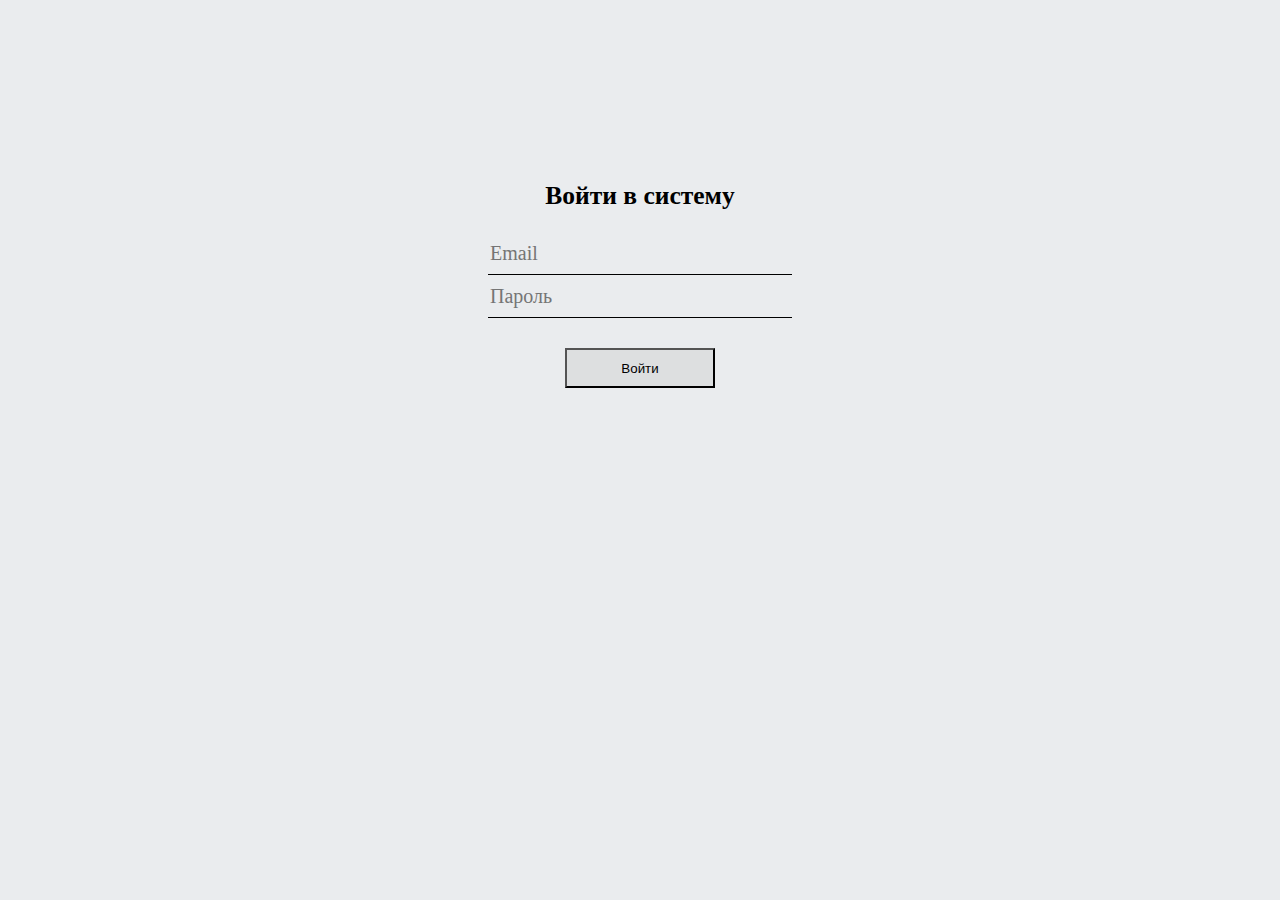
<file: index.html>
<!DOCTYPE HTML>
<html>
<head>
	<meta http-equiv="Content-Type" content="text/html; charset=utf-8">
	<link href="styles/style.css" rel="stylesheet" type="text/css">
</head>
<body>
	<div id="maket_auth">
		<div id="content_auth">
			
			<div id="form_login">
				<table cellpadding="0" cellspacing="0">
					<tr>
						<td>
							<h2>Войти в систему</h2>
						</td>
					</tr>
					<tr>
						<td>
							<input class="input" type="text" name="email" placeHolder="Email" />
						</td>
					</tr>
					
					<tr>
						<td>
							<input class="input" type="text" name="password" placeHolder="Пароль" />
						</td>
					</tr>
					
					<tr>
						<td>
							<br />
							<input type="submit" value="Войти" />
						</td>
					</tr>
				</table>
			</div>
		</div>
	</div>	
</body>
</html>
</file>
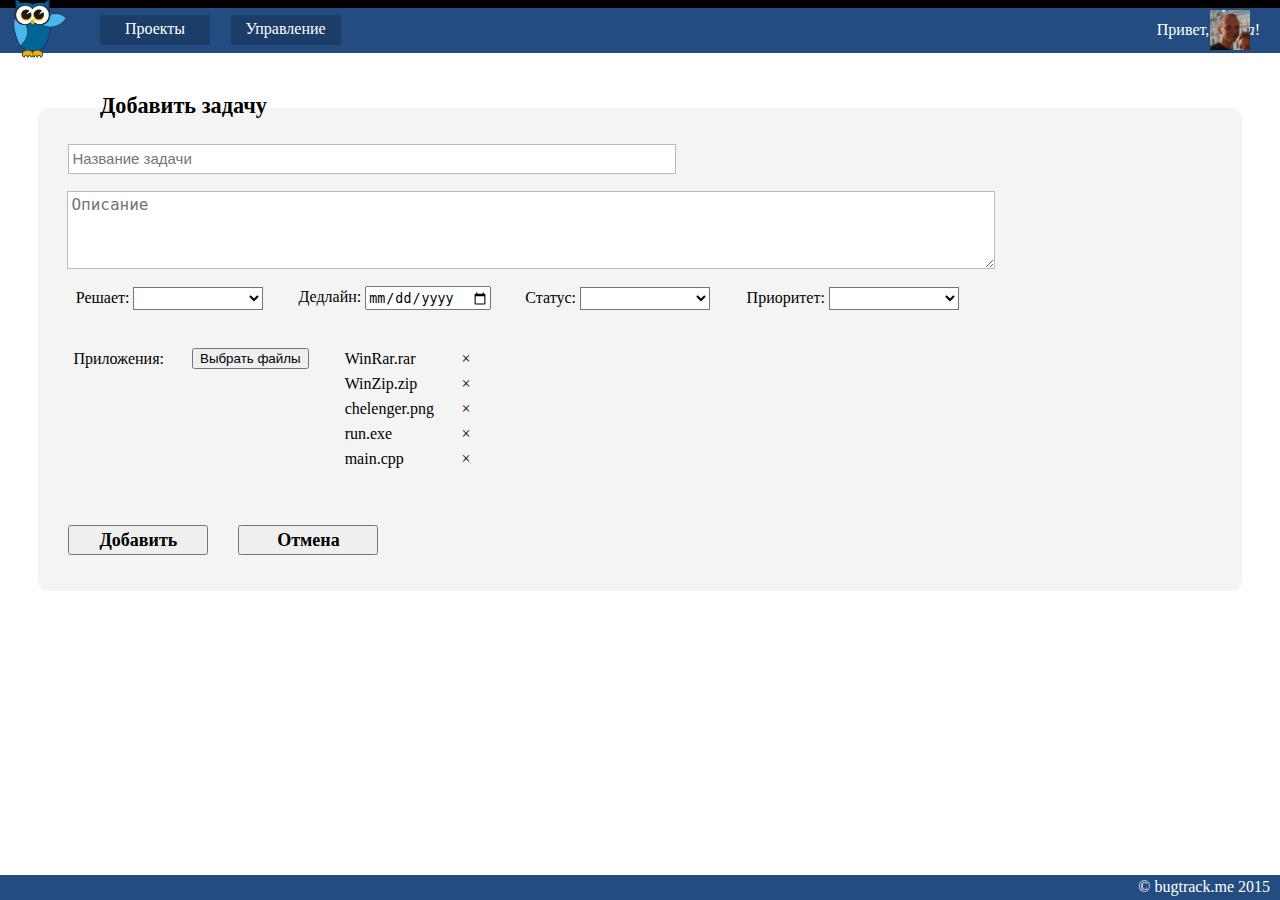
<file: add_task.html>
<!DOCTYPE HTML>
<html>
<head>
	<meta http-equiv="Content-Type" content="text/html; charset=utf-8">
	<link href="styles/style.css" rel="stylesheet" type="text/css">
	<script type="text/javascript" src="jquery-1.9.0.min.js"></script>
	<script language="javascript" src="functions.js"></script>
</head>
<body>
<div id="page">
	<div id="maket">
		<div id="header">
			<table width="100%" height="100%" cellpadding="0" cellspacing="0">
				<tr>
					<td width="70px">
						<div id="owl">
							<img src="images/owl.png" />
						</div>
					</td>
					<td width="900px">
						<div id="topmenu">
							<table border="0" cellpadding="0" cellspacing="0">
								<tr>
									
									<td id="one" width="15%">
										<a href="#">Проекты</a>
									</td>
									<td id="two" width="15%">
										<a href="#">Управление</a>
									</td>
									<td>
										<span id="hello_user">Привет, <i>Миша</i>!</span>
									</td>
								</tr>
							</table>
						</div>
					</td>
					<td id="third">
						<div id="help_panel">
							<img src="images/avatar.png" />
						</div>
					</td>
				</tr>
			</table>
		</div>
		<br />
		
		<div class="clear"></div>
		<div id="header_edit_task">
			<h3>Добавить задачу</h3>
		</div>
		<div class="clear"></div>
		<div id="content">
			<div id="main_block">
				<br />
				<br />
				<table cellpadding="0" cellspacing="0">	
					<tr>
						<td>
							<div id="name_task">
								<input type="text" name="name_task" placeHolder="Название задачи" />	
							</div>	
						</td>
					</tr>
					<tr>
						<td>
							<br />
						</td>
					</tr>
					<tr>
						<td>
							<div id="desc_task">
								<textarea name="description" placeHolder="Описание" ></textarea>
							</div>
						</td>
					</tr>
				</table>
				<br />
				<table id="table_date" cellpadding="0" cellspacing="0">
					<tr>
						<td>
							Решает: 
							<select name="who_decides">
								<option value="0">
								<option value="1">Дмитрий Лебедев
							</select>
						</td>
						<td>
							Дедлайн: <input type="date" name="date_create"/>
						</td>
						<td>
							Статус: 
							<select name="status">
								<option value="0">
								<option value="1">Открыта
								<option value="2">Решается
								<option value="3">Решена
								<option value="4">Не решаем
								<option value="5">Закрыта
							</select>
						</td>
						<td>
							Приоритет: 
							<select name="status">
								<option value="0">
								<option value="1">Важный
								<option value="2">Не важный
								<option value="3">Нормальный
							</select>
						</td>
					</tr>
				</table>
				<br />
				<br />
				<table cellpadding="0" cellspacing="0" id="appl_task">
					<tr>
						<td>
							Приложения:
						</td>
						<td>
							<input type="button" name="select_file" value="Выбрать файлы" />
						</td>
						<td>
							WinRar.rar<br>
						</td>
						<td>
							&#215;
						</td>
						
					</tr>
					<tr>
						<td>
							
						</td>
						<td>
							
						</td>
						<td>	
							WinZip.zip<br />
						</td>
						<td>
							&#215;
						</td>
					</tr>
					<tr>
						<td>
							
						</td>
						<td>
							
						</td>
						<td>	
							chelenger.png<br />
						</td>
						<td>
							&#215;
						</td>
					</tr>
					<tr>
						<td>
							
						</td>
						<td>
							
						</td>
						<td>	
							run.exe<br />
						</td>
						<td>
							&#215;
						</td>
					</tr>
					<tr>
						<td>
							
						</td>
						<td>
							
						</td>
						<td>	
							main.cpp<br />
						</td>
						<td>
							&#215;
						</td>
					</tr>
				</table>
				<br />
				<br />
				<br />
				<table cellpadding="0" cellspacing="0" id="add_or_cancel">
					<tr>
						<td>
							<input type="button" name="add_button_task" value="Добавить"/>
						</td>
						<td>
							<input type="button" name="cancel_button_task" value="Отмена" />
						</td>
					</tr>
				</table>
				<br />
				<br />
			</div>
			
			<br />
			<br />
			<br />
			<div class="clear"></div>
			<div id="foot">
				<div>&copy; bugtrack.me 2015</div>
			</div>
		</div>
	</div>		
</div>

</body>
</html>
</file>
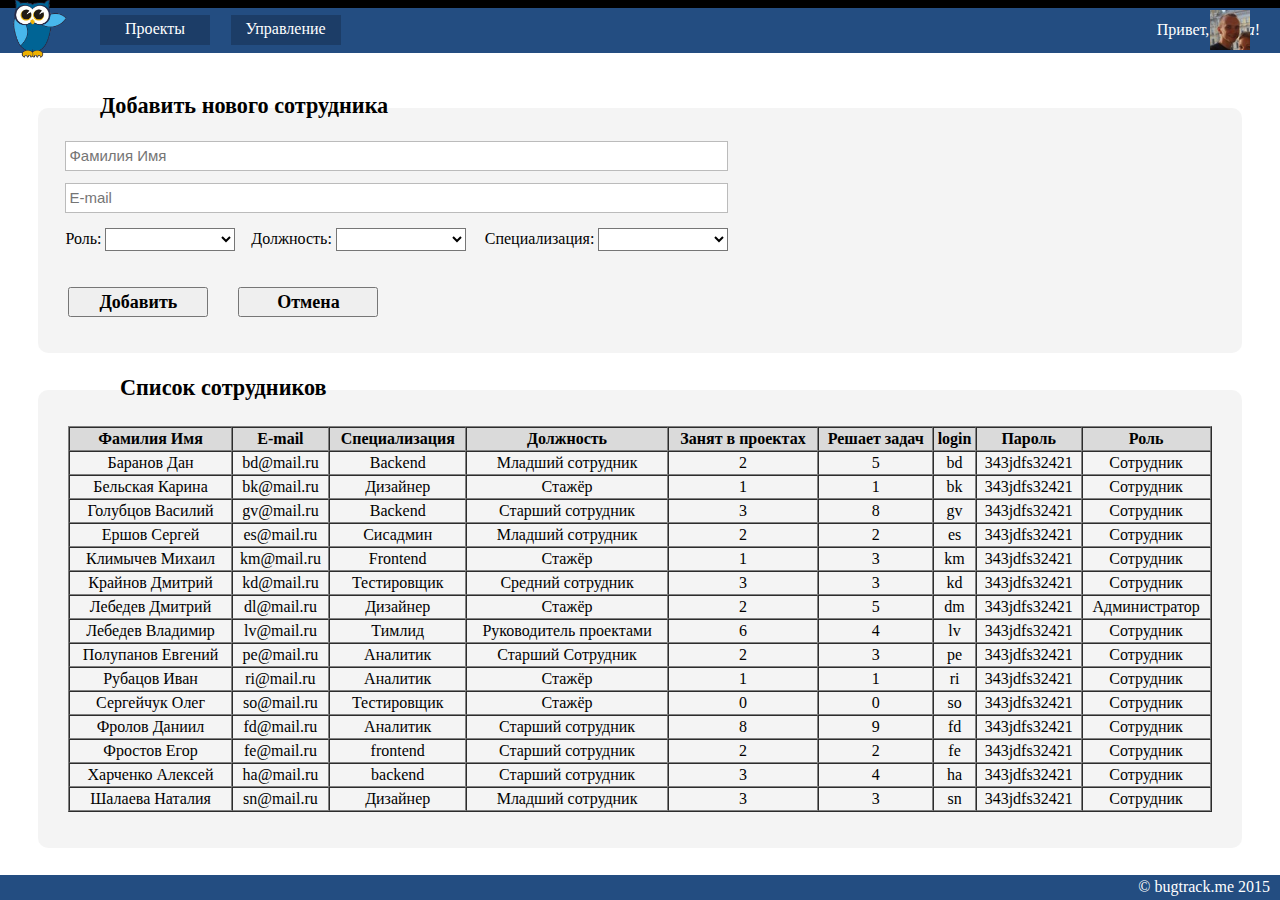
<file: administration.html>
<!DOCTYPE HTML>
<html>
<head>
	<meta http-equiv="Content-Type" content="text/html; charset=utf-8">
	<link href="styles/style.css" rel="stylesheet" type="text/css">
	<script type="text/javascript" src="jquery-1.9.0.min.js"></script>
	<script language="javascript" src="functions.js"></script>
</head>
<body>
<div id="page">
	<div id="maket">
		<div id="header">
			<table width="100%" height="100%" cellpadding="0" cellspacing="0">
				<tr>
					<td width="70px">
						<div id="owl">
							<img src="images/owl.png" />
						</div>
					</td>
					<td width="900px">
						<div id="topmenu">
							<table border="0" cellpadding="0" cellspacing="0">
								<tr>
									
									<td id="one" width="15%">
										<a href="#">Проекты</a>
									</td>
									<td id="two" width="15%">
										<a href="#">Управление</a>
									</td>
									<td>
										<span id="hello_user">Привет, <i>Миша</i>!</span>
									</td>
								</tr>
							</table>
						</div>
					</td>
					<td id="third">
						<div id="help_panel">
							<img src="images/avatar.png" />
						</div>
					</td>
				</tr>
			</table>
		</div>
		<br />
		<div class="clear"></div>
		<div id="header_edit_task">
			<h3>Добавить нового сотрудника</h3>
		</div>
		<div class="clear"></div>
		<div id="content">
			<div id="main_block_add_new_employee">
				<br />
				<br />
				<table cellpadding="0" cellspacing="0">	
					<tr>
						<td>
							<div id="fio">
								<input type="text" name="name_task" placeHolder="Фамилия Имя" />	
							</div>	
						</td>
					</tr>
					<tr>
						<td>
							<br />
						</td>
					</tr>
					<tr>
						<td>
							<div id="mail">
								<input type="text" name="name_task" placeHolder="E-mail" />	
							</div>	
						</td>
					</tr>
				</table>
				<br />
				<table id="table_add_people" cellpadding="0" cellspacing="0">
					<tr>
						<td>
							Роль: 
							<select name="who_decides">
								<option value="0">
								<option value="1">Администратор
								<option value="2">Сотрудник
							</select>
						</td>
						<td>
							Должность: 
							<select name="status">
								<option value="0">
								<option value="1">Стажёр
								<option value="2">Младший сотрудник
								<option value="3">Средний сотрудник
								<option value="4">Старший сотрудник
								<option value="5">Руководитель отделом
								<option value="6">Босс
							</select>
						</td>
						<td>
							Специализация: 
							<select name="status">
								<option value="0">
								<option value="1">Аналитик
								<option value="2">Frontend
								<option value="3">Backend
								<option value="4">Тимлид
								<option value="5">Дизайнер
								<option value="6">Тестировщик
								<option value="7">Системный администратор
							</select>
						</td>
						
					</tr>
				</table>
				<br />
				
				<br />
				<table cellpadding="0" cellspacing="0" id="add_or_cancel">
					<tr>
						<td>
							<input type="button" name="add_button_task" value="Добавить"/>
						</td>
						<td>
							<input type="button" name="cancel_button_task" value="Отмена" />
						</td>
					</tr>
				</table>
				<br />
				<br />
				
			</div>
			<div id="header_list_of_employee">
				<h3>Список сотрудников</h3>
			</div>
			<div id="main_block_with_list_employeers">
				<br />
				<br />
				
			
				<table id="list_of_employee" border="1" cellpadding="0" cellspacing="0" width="95%">
						<tr id="first_tr">
							<td>
								<span>Фамилия Имя</span>
							</td>
							<td>
								<span>E-mail</span>
							</td>
							<td>
								<span>Специализация</span>
							</td>
							<td>
								<span>Должность</span>
							</td>
							<td>
								<span>Занят в проектах</span>
							</td>
							<td>
								<span>Решает задач</span>
							</td>
							<td>
								login
							</td>
							<td>
								Пароль
							</td>
							<td>
								Роль
							</td>
							
						</tr>
						<tr class="page_administration_employeers">
							<td align="center">
								<span>Баранов Дан</span>
							</td>
							<td align="center">
								<span>bd@mail.ru</span>
							</td>
							<td align="center">
								Backend
							</td>
							<td align="center">
								Младший сотрудник
							</td>
							<td align="center">
								2
							</td>
							<td align="center">
								5
							</td>
							<td align="center">
								bd
							</td>
							<td>
								343jdfs32421
							</td>
							<td>
								Сотрудник
							</td>
						</tr>
						<tr class="page_administration_employeers">
							<td align="center">
								<span>Бельская Карина</span>
							</td>
							<td align="center">
								<span>bk@mail.ru</span>
							</td>
							<td align="center">
								Дизайнер
							</td>
							<td align="center">
								Стажёр
							</td>
							<td align="center">
								1
							</td>
							<td align="center">
								1
							</td>
							<td align="center">
								bk
							</td>
							<td>
								343jdfs32421
							</td>
							<td>
								Сотрудник
							</td>
						</tr>
						<tr class="page_administration_employeers">
							<td align="center">
								<span>Голубцов Василий</span>
							</td>
							<td align="center">
								<span>gv@mail.ru</span>
							</td>
							<td align="center">
								Backend
							</td>
							<td align="center">
								Старший сотрудник
							</td>
							<td align="center">
								3
							</td>
							<td align="center">
								8
							</td>
							<td align="center">
								gv
							</td>
							<td>
								343jdfs32421
							</td>
							<td>
								Сотрудник
							</td>
						</tr>
						<tr class="page_administration_employeers">
							<td align="center">
								<span>Ершов Сергей</span>
							</td>
							<td align="center">
								<span>es@mail.ru</span>
							</td>
							<td align="center">
								Сисадмин
							</td>
							<td align="center">
								Младший сотрудник
							</td>
							<td align="center">
								2
							</td>
							<td align="center">
								2
							</td>
							<td align="center">
								es
							</td>
							<td>
								343jdfs32421
							</td>
							<td>
								Сотрудник
							</td>
						</tr>
						<tr class="page_administration_employeers">
							<td align="center">
								<span>Климычев Михаил</span>
							</td>
							<td align="center">
								<span>km@mail.ru</span>
							</td>
							<td align="center">
								Frontend
							</td>
							<td align="center">
								Стажёр
							</td>
							<td align="center">
								1
							</td>
							<td align="center">
								3
							</td>
							<td align="center">
								km
							</td>
							<td>
								343jdfs32421
							</td>
							<td>
								Сотрудник
							</td>
						</tr>
						<tr class="page_administration_employeers">
							<td align="center">
								<span>Крайнов Дмитрий</span>
							</td>
							<td align="center">
								<span>kd@mail.ru</span>
							</td>
							<td align="center">
								Тестировщик
							</td>
							<td align="center">
								Средний сотрудник
							</td>
							<td align="center">
								3
							</td>
							<td align="center">
								3
							</td>
							<td align="center">
								kd
							</td>
							<td>
								343jdfs32421
							</td>
							<td>
								Сотрудник
							</td>
						</tr>
						<tr class="page_administration_employeers">
							<td align="center">
								<span>Лебедев Дмитрий</span>
							</td>
							<td align="center">
								<span>dl@mail.ru</span>
							</td>
							<td align="center">
								Дизайнер
							</td>
							<td align="center">
								Стажёр
							</td>
							<td align="center">
								2
							</td>
							<td align="center">
								5
							</td>
							<td align="center">
								dm
							</td>
							<td>
								343jdfs32421
							</td>
							<td>
								Администратор
							</td>
						</tr>
						<tr class="page_administration_employeers">
							<td align="center">
								<span>Лебедев Владимир</span>
							</td>
							<td align="center">
								<span>lv@mail.ru</span>
							</td>
							<td align="center">
								Тимлид
							</td>
							<td align="center">
								Руководитель проектами
							</td>
							<td align="center">
								6
							</td>
							<td align="center">
								4
							</td>
							<td align="center">
								lv
							</td>
							<td>
								343jdfs32421
							</td>
							<td>
								Сотрудник
							</td>
						</tr>
						<tr class="page_administration_employeers">
							<td align="center">
								<span>Полупанов Евгений</span>
							</td>
							<td align="center">
								<span>pe@mail.ru</span>
							</td>
							<td align="center">
								Аналитик
							</td>
							<td align="center">
								Старший Сотрудник
							</td>
							<td align="center">
								2
							</td>
							<td align="center">
								3
							</td>
							<td align="center">
								pe
							</td>
							<td>
								343jdfs32421
							</td>
							<td>
								Сотрудник
							</td>
						</tr>
						<tr class="page_administration_employeers">
							<td align="center">
								<span>Рубацов Иван</span>
							</td>
							<td align="center">
								<span>ri@mail.ru</span>
							</td>
							<td align="center">
								Аналитик
							</td>
							<td align="center">
								Стажёр
							</td>
							<td align="center">
								1
							</td>
							<td align="center">
								1
							</td>
							<td align="center">
								ri
							</td>
							<td>
								343jdfs32421
							</td>
							<td>
								Сотрудник
							</td>
						</tr>
						<tr class="page_administration_employeers">
							<td align="center">
								<span>Сергейчук Олег</span>
							</td>
							<td align="center">
								<span>so@mail.ru</span>
							</td>
							<td align="center">
								Тестировщик
							</td>
							<td align="center">
								Стажёр
							</td>
							<td align="center">
								0
							</td>
							<td align="center">
								0
							</td>
							<td align="center">
								so
							</td>
							<td>
								343jdfs32421
							</td>
							<td>
								Сотрудник
							</td>
						</tr>
						<tr class="page_administration_employeers">
							<td align="center">
								<span>Фролов Даниил</span>
							</td>
							<td align="center">
								<span>fd@mail.ru</span>
							</td>
							<td align="center">
								Аналитик
							</td>
							<td align="center">
								Старший сотрудник
							</td>
							<td align="center">
								8
							</td>
							<td align="center">
								9
							</td>
							<td align="center">
								fd
							</td>
							<td>
								343jdfs32421
							</td>
							<td>
								Сотрудник
							</td>
						</tr>
						<tr class="page_administration_employeers">
							<td align="center">
								<span>Фростов Егор</span>
							</td>
							<td align="center">
								<span>fe@mail.ru</span>
							</td>
							<td align="center">
								frontend
							</td>
							<td align="center">
								Старший сотрудник
							</td>
							<td align="center">
								2
							</td>
							<td align="center">
								2
							</td>
							<td align="center">
								fe
							</td>
							<td>
								343jdfs32421
							</td>
							<td>
								Сотрудник
							</td>
						</tr>
						<tr class="page_administration_employeers">
							<td align="center">
								<span>Харченко Алексей</span>
							</td>
							<td align="center">
								<span>ha@mail.ru</span>
							</td>
							<td align="center">
								backend
							</td>
							<td align="center">
								Старший сотрудник
							</td>
							<td align="center">
								3
							</td>
							<td align="center">
								4
							</td>
							<td align="center">
								ha
							</td>
							<td>
								343jdfs32421
							</td>
							<td>
								Сотрудник
							</td>
						</tr>
						<tr class="page_administration_employeers">
							<td align="center">
								<span>Шалаева Наталия</span>
							</td>
							<td align="center">
								<span>sn@mail.ru</span>
							</td>
							<td align="center">
								Дизайнер
							</td>
							<td align="center">
								Младший сотрудник
							</td>
							<td align="center">
								3
							</td>
							<td align="center">
								3
							</td>
							<td align="center">
								sn
							</td>
							<td>
								343jdfs32421
							</td>
							<td>
								Сотрудник
							</td>
						</tr>
						
						
						
					</table>
				<br />
				<br />
				
			</div>
	
			<br />
			<br />
			
			<div class="clear"></div>
			<div id="foot">
				<div>&copy; bugtrack.me 2015</div>
			</div>
		</div>
		
		
	</div>		
</div>

</body>
</html>
</file>
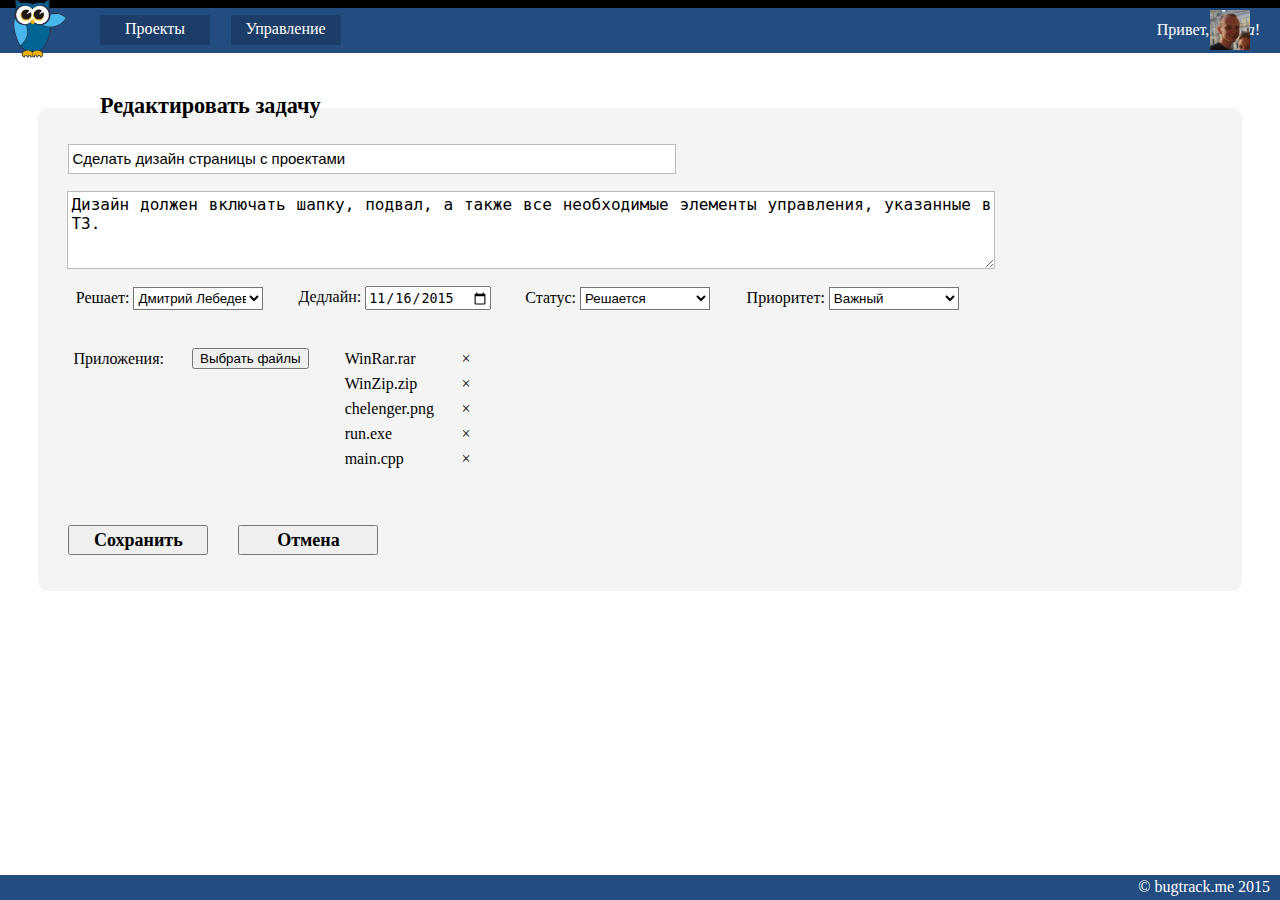
<file: edit_task.html>
<!DOCTYPE HTML>
<html>
<head>
	<meta http-equiv="Content-Type" content="text/html; charset=utf-8">
	<link href="styles/style.css" rel="stylesheet" type="text/css">
	<script type="text/javascript" src="jquery-1.9.0.min.js"></script>
	<script language="javascript" src="functions.js"></script>
</head>
<body>
<div id="page">
	<div id="maket">
		<div id="header">
			<table width="100%" height="100%" cellpadding="0" cellspacing="0">
				<tr>
					<td width="70px">
						<div id="owl">
							<img src="images/owl.png" />
						</div>
					</td>
					<td width="900px">
						<div id="topmenu">
							<table border="0" cellpadding="0" cellspacing="0">
								<tr>
									
									<td id="one" width="15%">
										<a href="#">Проекты</a>
									</td>
									<td id="two" width="15%">
										<a href="#">Управление</a>
									</td>
									<td>
										<span id="hello_user">Привет, <i>Миша</i>!</span>
									</td>
								</tr>
							</table>
						</div>
					</td>
					<td id="third">
						<div id="help_panel">
							<img src="images/avatar.png" />
						</div>
					</td>
				</tr>
			</table>
		</div>
		<br />
		
		<div class="clear"></div>
		<div id="header_edit_task">
			<h3>Редактировать задачу</h3>
		</div>
		<div class="clear"></div>
		<div id="content">
			<div id="main_block">
				<br />
				<br />
				<table cellpadding="0" cellspacing="0">	
					<tr>
						<td>
							<div id="name_task">
								<input type="text" name="name_task" placeHolder="Название задачи" value="Сделать дизайн страницы с проектами" />	
							</div>	
						</td>
					</tr>
					<tr>
						<td>
							<br />
						</td>
					</tr>
					<tr>
						<td>
							<div id="desc_task">
								<textarea name="description" placeHolder="Описание" >Дизайн должен включать шапку, подвал, а также все необходимые элементы управления, указанные в ТЗ.</textarea>
							</div>
						</td>
					</tr>
				</table>
				<br />
				<table id="table_date" cellpadding="0" cellspacing="0">
					<tr>
						<td>
							Решает: 
							<select name="who_decides">
								<option value="0">
								<option value="1" selected>Дмитрий Лебедев
							</select>
						</td>
						<td>
							Дедлайн: <input type="date" name="date_create" value="2015-11-16" />
						</td>
						<td>
							Статус: 
							<select name="status">
								<option value="0">
								<option value="1">Открыта
								<option value="2" selected >Решается
								<option value="3">Решена
								<option value="4">Не решаем
								<option value="5">Закрыта
							</select>
						</td>
						<td>
							Приоритет: 
							<select name="status">
								<option value="0">
								<option value="1" selected >Важный
								<option value="2">Не важный
								<option value="3">Нормальный
							</select>
						</td>
					</tr>
				</table>
				<br />
				<br />
				<table cellpadding="0" cellspacing="0" id="appl_task">
					<tr>
						<td>
							Приложения:
						</td>
						<td>
							<input type="button" name="select_file" value="Выбрать файлы" />
						</td>
						<td>
							WinRar.rar<br>
						</td>
						<td>
							<span id="btn_delete">&#215;</span>
						</td>
						
					</tr>
					<tr>
						<td>
							
						</td>
						<td>
							
						</td>
						<td>	
							WinZip.zip<br />
						</td>
						<td>
							<span id="btn_delete">&#215;</span>
						</td>
					</tr>
					<tr>
						<td>
							
						</td>
						<td>
							
						</td>
						<td>	
							chelenger.png<br />
						</td>
						<td>
							<span id="btn_delete">&#215;</span>
						</td>
					</tr>
					<tr>
						<td>
							
						</td>
						<td>
							
						</td>
						<td>	
							run.exe<br />
						</td>
						<td>
							<span id="btn_delete">&#215;</span>
						</td>
					</tr>
					<tr>
						<td>
							
						</td>
						<td>
							
						</td>
						<td>	
							main.cpp<br />
						</td>
						<td>
							<span id="btn_delete">&#215;</span>
						</td>
					</tr>
				</table>
				<br />
				<br />
				<br />
				<table cellpadding="0" cellspacing="0" id="add_or_cancel">
					<tr>
						<td>
							<input type="button" name="add_button_task" value="Сохранить"/>
						</td>
						<td>
							<input type="button" name="cancel_button_task" value="Отмена" />
						</td>
					</tr>
				</table>
				<br />
				<br />
			</div>
			
			<br />
			<br />
			<br />
			<div class="clear"></div>
			<div id="foot">
				<div>&copy; bugtrack.me 2015</div>
			</div>
		</div>
	</div>		
</div>

</body>
</html>
</file>
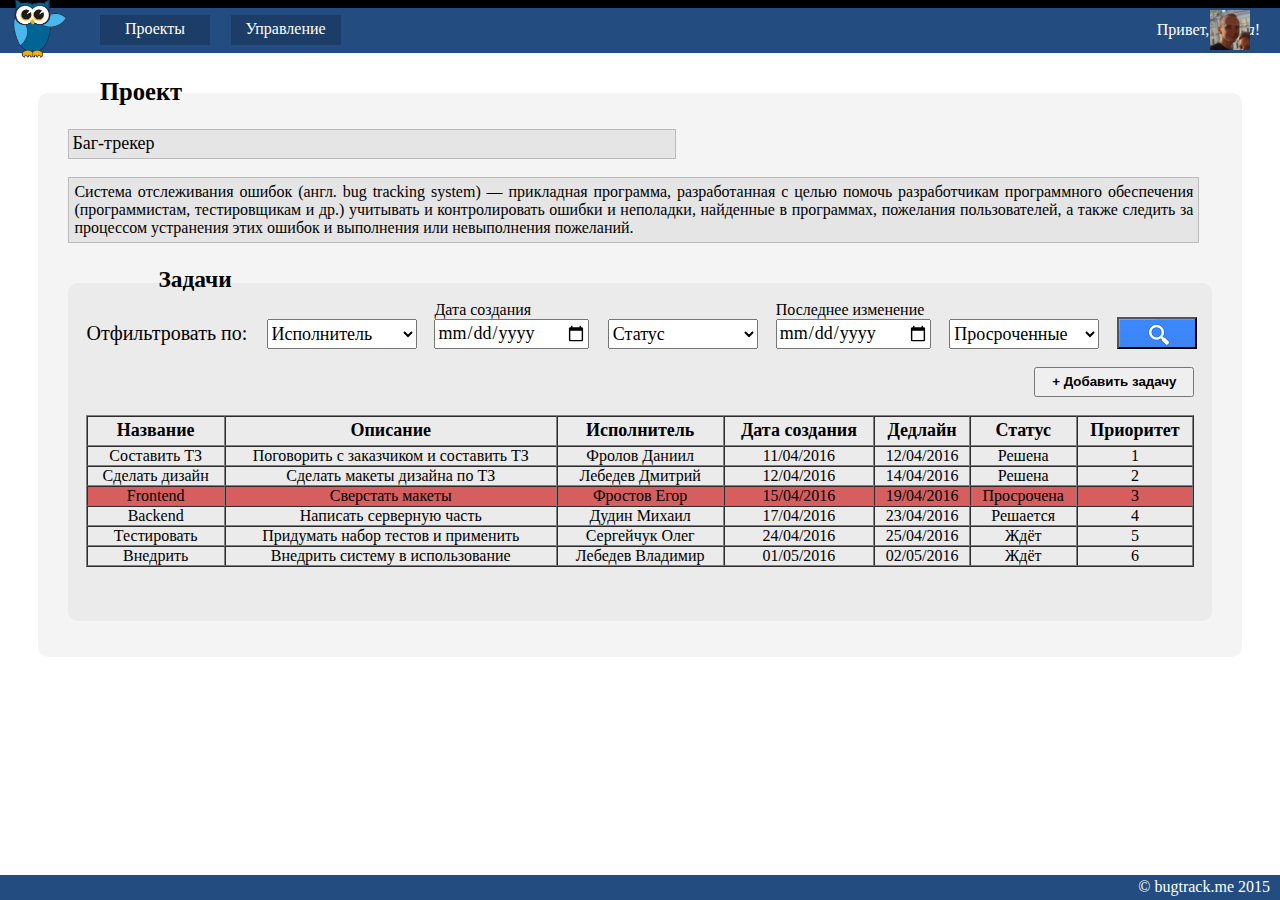
<file: project.html>
<!DOCTYPE HTML>
<html>
<head>
	<meta http-equiv="Content-Type" content="text/html; charset=utf-8">
	<link href="styles/style.css" rel="stylesheet" type="text/css">
	<script type="text/javascript" src="jquery-1.9.0.min.js"></script>
	<script language="javascript" src="functions.js"></script>
</head>
<body>
<div id="page">
	<div id="maket">
		<div id="header">
			<table width="100%" height="100%" cellpadding="0" cellspacing="0">
				<tr>
					<td width="70px">
						<div id="owl">
							<img src="images/owl.png" />
						</div>
					</td>
					<td width="900px">
						<div id="topmenu">
							<table border="0" cellpadding="0" cellspacing="0">
								<tr>
									
									<td id="one" width="15%">
										<a href="#">Проекты</a>
									</td>
									<td id="two" width="15%">
										<a href="#">Управление</a>
									</td>
									<td>
										<span id="hello_user">Привет, <i>Миша</i>!</span>
									</td>
								</tr>
							</table>
						</div>
					</td>
					<td id="third">
						<div id="help_panel">
							<img src="images/avatar.png" />
						</div>
					</td>
				</tr>
			</table>
		</div>
		
		<div class="clear"></div>
		<div id="header_project">
			<h3>Проект</h3>
		</div>
		<div class="clear"></div>
		<div id="content">
			<div id="main_block">
				<br />
				<br />
				<table cellpadding="0" cellspacing="0">	
					<tr>
						<td>
							<div id="name_task">
								Баг-трекер	
							</div>	
						</td>
					</tr>
					<tr>
						<td>
							<br />
						</td>
					</tr>
					<tr>
						<td>
							<div id="desc_task_project">
								Система отслеживания ошибок (англ. bug tracking system) — прикладная программа, разработанная с целью помочь разработчикам программного обеспечения (программистам, тестировщикам и др.) учитывать и контролировать ошибки и неполадки, найденные в программах, пожелания пользователей, а также следить за процессом устранения этих ошибок и выполнения или невыполнения пожеланий.	
							</div>
						</td>
					</tr>
				</table>
				<div id="header_task">
					<h3>Задачи</h3>
				</div>
				<div class="clear"></div>
				<div id="task_block">
					<br />
					<table id="filters" cellpadding="0" cellspacing="0">
						<tr>
							<td class="text_for_filter">
								
							</td>
							<td>
							
							</td>
							<td>
								Дата создания
							</td>
							<td>
								
							</td>
							<td>
								Последнее изменение
							</td>
							<td>
								
							</td>
							<td>
							</td>
						</tr>
						<tr>
							<td>
								<span id="span_search">Отфильтровать по:</span>
							</td>
							<td>
								<select class="choise" name="choise_executer">
									<option value="0">Исполнитель
								</select>
							</td>
							<td>
								<input class="date" type="date" name="date_create" />
							</td>
							<td>
								<select class="choise" name="choise_status">
									<option value="0">Статус
									<option value="1">Требует решения
									<option value="2">Решается
									<option value="3">Решена
									<option value="4">Не решаем
									<option value="4">Закрыта
								</select>
							</td>
							<td>
								<input class="date" type="date" name="date_last_edit" />
							</td>
							<td>
								<select class="choise" name="choise_deadline">
									<option value="0">Просроченные
								</select>
							</td>
							<td>
								<input id="filter" type="submit" name="submit" value="" />
								
							</td>
						</tr>
					</table>
					<br />
					<table cellpadding="0" cellspacing="0" >
						<tr>
							<td align="right">
								<input id="add_task" type="submit" name="add_task" value="+ Добавить задачу" />
							</td>
						</tr>
					</table>
					<br />
					<table border="1" cellpadding="0" cellspacing="0" width="95%">
						<tr id="first_tr">
							<td>
								<span>Название</span>
							</td>
							<td width="30%">
								<span>Описание</span>
							</td>
							<td>
								<span>Исполнитель</span>
							</td>
							<td>
								<span>Дата создания</span>
							</td>
							<td>
								<span>Дедлайн</span>
							</td>
							<td>
								<span>Статус</span>
							</td>
							<td>
								<span>Приоритет</span>
							</td>
							
						</tr>
						<tr>
							<td align="center">
								<span>Составить ТЗ</span>
							</td>
							<td align="center">
								<span>Поговорить с заказчиком и составить ТЗ</span>
							</td>
							<td align="center">
								Фролов Даниил
							</td>
							<td align="center">
								<span>11/04/2016</span>
							</td>
							<td align="center">
								<span>12/04/2016</span>
							</td>
							<td align="center">
								Решена
							</td>
							<td align="center">
								1
							</td>	
						</tr>
						<tr>
							<td align="center">
								<span>Сделать дизайн</span>
							</td>
							<td align="center">
								<span>Сделать макеты дизайна по ТЗ</span>
							</td>
							<td align="center">
								Лебедев Дмитрий
							</td>
							<td align="center">
								<span>12/04/2016</span>
							</td>
							<td align="center">
								<span>14/04/2016</span>
							</td>
							<td align="center">
								Решена
							</td>
							<td align="center">
								2
							</td>	
						</tr>
						<tr id="project_problems">
							<td align="center">
								<span>Frontend</span>
							</td>
							<td align="center">
								<span>Сверстать макеты</span>
							</td>
							<td align="center">
								Фростов Егор
							</td>
							<td align="center">
								<span>15/04/2016</span>
							</td>
							<td align="center">
								<span>19/04/2016</span>
							</td>
							<td align="center">
								Просрочена
							</td>
							<td align="center">
								3
							</td>	
						</tr>
						<tr>
							<td align="center">
								<span>Backend</span>
							</td>
							<td align="center">
								<span>Написать серверную часть</span>
							</td>
							<td align="center">
								Дудин Михаил
							</td>
							<td align="center">
								<span>17/04/2016</span>
							</td>
							<td align="center">
								<span>23/04/2016</span>
							</td>
							<td align="center">
								Решается
							</td>
							<td align="center">
								4
							</td>	
						</tr>
						<tr>
							<td align="center">
								<span>Тестировать</span>
							</td>
							<td align="center">
								<span>Придумать набор тестов и применить</span>
							</td>
							<td align="center">
								Сергейчук Олег
							</td>
							<td align="center">
								<span>24/04/2016</span>
							</td>
							<td align="center">
								<span>25/04/2016</span>
							</td>
							<td align="center">
								Ждёт
							</td>
							<td align="center">
								5
							</td>	
						</tr>
						<tr>
							<td align="center">
								<span>Внедрить</span>
							</td>
							<td align="center">
								<span>Внедрить систему в использование</span>
							</td>
							<td align="center">
								Лебедев Владимир
							</td>
							<td align="center">
								<span>01/05/2016</span>
							</td>
							<td align="center">
								<span>02/05/2016</span>
							</td>
							<td align="center">
								Ждёт
							</td>
							<td align="center">
								6
							</td>	
						</tr>

					</table>
					<br />
					<br />
					<br />
				</div>
				<br />
				<br />
				
			</div>
			<br />
			<br />
			<div class="clear"></div>
			<div id="foot">
				<div>&copy; bugtrack.me 2015</div>
			</div>
		</div>
	</div>		
</div>

</body>
</html>
</file>
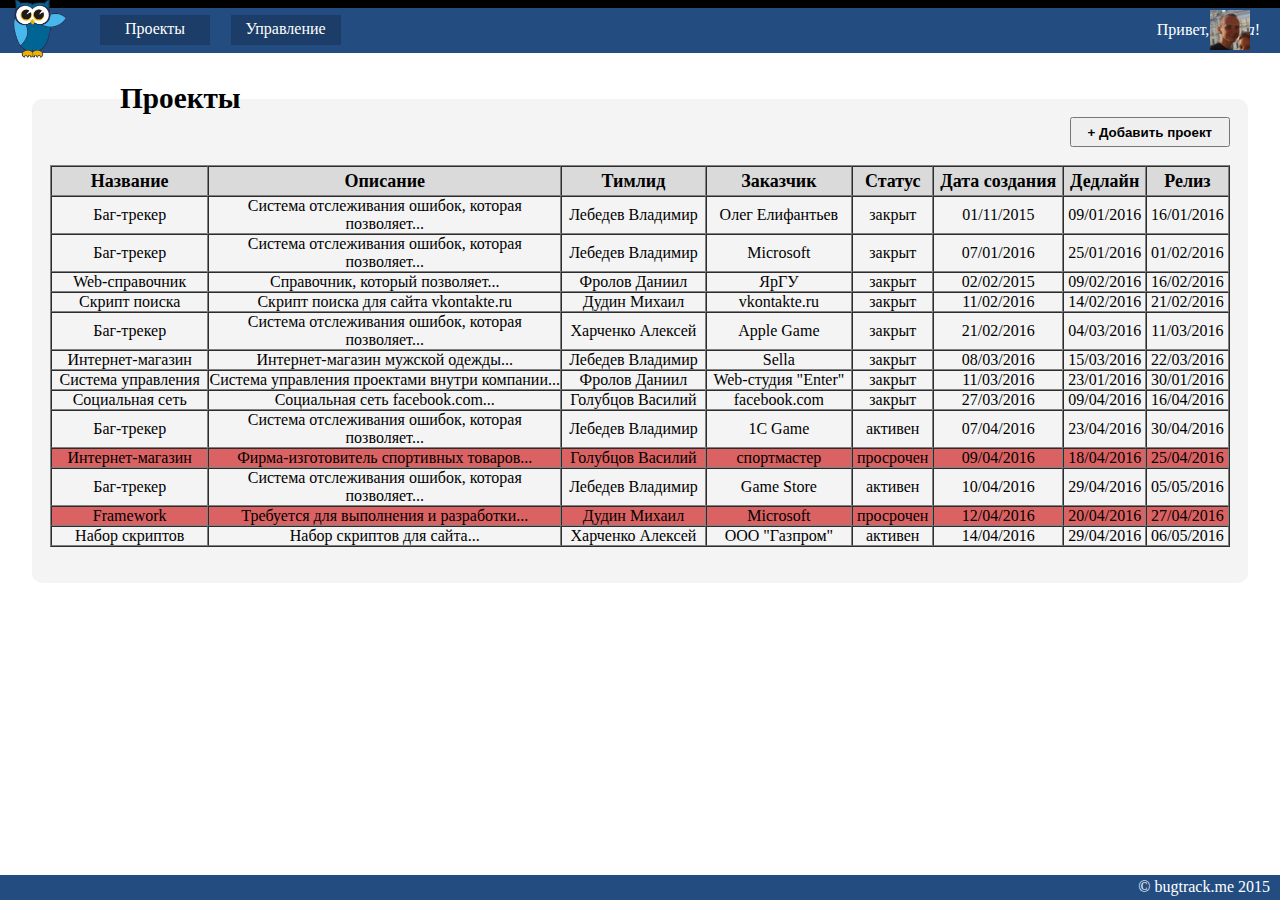
<file: projects.html>
<!DOCTYPE HTML>
<html>
<head>
	<meta http-equiv="Content-Type" content="text/html; charset=utf-8">
	<link href="styles/style.css" rel="stylesheet" type="text/css">
	<script type="text/javascript" src="jquery-1.9.0.min.js"></script>
	<script language="javascript" src="functions.js"></script>
</head>
<body>
<div id="page">
	<div id="maket">
		<div id="header">
			<table width="100%" height="100%" cellpadding="0" cellspacing="0">
				<tr>
					<td width="70px">
						<div id="owl">
							<img src="images/owl.png" />
						</div>
					</td>
					<td width="900px">
						<div id="topmenu">
							<table border="0" cellpadding="0" cellspacing="0">
								<tr>
									
									<td id="one" width="15%">
										<a href="#">Проекты</a>
									</td>
									<td id="two" width="15%">
										<a href="#">Управление</a>
									</td>
									<td>
										<span id="hello_user">Привет, <i>Миша</i>!</span>
									</td>
								</tr>
							</table>
						</div>
					</td>
					<td id="third">
						<div id="help_panel">
							<img src="images/avatar.png" />
						</div>
					</td>
				</tr>
			</table>
		</div>
		
		<div class="clear"></div>
		
		<div class="clear"></div>
		<div id="content">
				
				<div id="header_task_projects">
					<h3>Проекты</h3>
				</div>
				<div class="clear"></div>
				<div id="task_block">
					<br />

					<table cellpadding="0" cellspacing="0" >
						<tr>
							<td align="right">
								<input id="add_task" type="submit" name="add_task" value="+ Добавить проект" />
							</td>
						</tr>
					</table>
					<br />
					<table id="table_with_project" border="1" cellpadding="0" cellspacing="0" width="95%">
						<tr id="first_tr">
							<td>
								<span>Название</span>
							</td>
							<td width="30%">
								<span>Описание</span>
							</td>
							<td>
								<span>Тимлид</span>
							</td>
							
							<td>
								<span>Заказчик</span>
							</td>
							<td>
								<span>Статус</span>
							</td>
							<td>
								<span>Дата создания</span>
							</td>
							<td>
								<span>Дедлайн</span>
							</td>
							<td>
								Релиз
							</td>
							
						</tr>
						<tr>
							<td align="center">
								<span>Баг-трекер</span>
							</td>
							<td align="center">
								<span>Система отслеживания ошибок, которая позволяет...</span>
							</td>
							<td align="center">
								Лебедев Владимир
							</td>
							
							<td align="center">
								Олег Елифантьев
							</td>
							<td align="center">
								закрыт
							</td>
							<td align="center">
								01/11/2015
							</td>
							<td align="center">
								09/01/2016
							</td>
							<td align="center">
								16/01/2016
							</td>
							
						</tr>
						<tr>
							<td align="center">
								<span>Баг-трекер</span>
							</td>
							<td align="center">
								<span>Система отслеживания ошибок, которая позволяет...</span>
							</td>
							<td align="center">
								Лебедев Владимир
							</td>
							
							<td align="center">
								Microsoft
							</td>
							<td align="center">
								закрыт
							</td>
							<td align="center">
								07/01/2016
							</td>
							<td align="center">
								25/01/2016
							</td>
							<td align="center">
								01/02/2016
							</td>
							
						</tr>
						<tr>
							<td align="center">
								<span>Web-справочник</span>
							</td>
							<td align="center">
								<span>Справочник, который позволяет...</span>
							</td>
							<td align="center">
								Фролов Даниил
							</td>
							
							<td align="center">
								ЯрГУ
							</td>
							<td align="center">
								закрыт
							</td>
							<td align="center">
								02/02/2015
							</td>
							<td align="center">
								09/02/2016
							</td>
							<td align="center">
								16/02/2016
							</td>
							
						</tr>
						<tr>
							<td align="center">
								<span>Скрипт поиска</span>
							</td>
							<td align="center">
								<span>Скрипт поиска для сайта vkontakte.ru</span>
							</td>
							<td align="center">
								Дудин Михаил
							</td>
							
							<td align="center">
								vkontakte.ru
							</td>
							<td align="center">
								закрыт
							</td>
							<td align="center">
								11/02/2016
							</td>
							<td align="center">
								14/02/2016
							</td>
							<td align="center">
								21/02/2016
							</td>
							
						</tr>
						<tr>
							<td align="center">
								<span>Баг-трекер</span>
							</td>
							<td align="center">
								<span>Система отслеживания ошибок, которая позволяет...</span>
							</td>
							<td align="center">
								Харченко Алексей
							</td>
							
							<td align="center">
								Apple Game
							</td>
							<td align="center">
								закрыт
							</td>
							<td align="center">
								21/02/2016
							</td>
							<td align="center">
								04/03/2016
							</td>
							<td align="center">
								11/03/2016
							</td>
							
						</tr>
						<tr>
							<td align="center">
								<span>Интернет-магазин</span>
							</td>
							<td align="center">
								<span>Интернет-магазин мужской одежды...</span>
							</td>
							<td align="center">
								Лебедев Владимир
							</td>
							
							<td align="center">
								Sella
							</td>
							<td align="center">
								закрыт
							</td>
							<td align="center">
								08/03/2016
							</td>
							<td align="center">
								15/03/2016
							</td>
							<td align="center">
								22/03/2016
							</td>
							
						</tr>
						<tr>
							<td align="center">
								<span>Система управления</span>
							</td>
							<td align="center">
								<span>Система управления проектами внутри компании...</span>
							</td>
							<td align="center">
								Фролов Даниил
							</td>
							
							<td align="center">
								Web-студия "Enter"
							</td>
							<td align="center">
								закрыт
							</td>
							<td align="center">
								11/03/2016
							</td>
							<td align="center">
								23/01/2016
							</td>
							<td align="center">
								30/01/2016
							</td>
							
						</tr>
						<tr>
							<td align="center">
								<span>Социальная сеть</span>
							</td>
							<td align="center">
								<span>Социальная сеть facebook.com...</span>
							</td>
							<td align="center">
								Голубцов Василий
							</td>
							
							<td align="center">
								facebook.com
							</td>
							<td align="center">
								закрыт
							</td>
							<td align="center">
								27/03/2016
							</td>
							<td align="center">
								09/04/2016
							</td>
							<td align="center">
								16/04/2016
							</td>
							
						</tr>
						<tr>
							<td align="center">
								<span>Баг-трекер</span>
							</td>
							<td align="center">
								<span>Система отслеживания ошибок, которая позволяет...</span>
							</td>
							<td align="center">
								Лебедев Владимир
							</td>
							
							<td align="center">
								1C Game
							</td>
							<td align="center">
								активен
							</td>
							<td align="center">
								07/04/2016
							</td>
							<td align="center">
								23/04/2016
							</td>
							<td align="center">
								30/04/2016
							</td>
							
						</tr>
						<tr class="the_project_is_overdue">
							<td align="center">
								<span>Интернет-магазин</span>
							</td>
							<td align="center">
								<span>Фирма-изготовитель спортивных товаров...</span>
							</td>
							<td align="center">
								Голубцов Василий
							</td>
							
							<td align="center">
								спортмастер
							</td>
							<td align="center">
								просрочен
							</td>
							<td align="center">
								09/04/2016
							</td>
							<td align="center">
								18/04/2016
							</td>
							<td align="center">
								25/04/2016
							</td>
							
						</tr>
						<tr>
							<td align="center">
								<span>Баг-трекер</span>
							</td>
							<td align="center">
								<span>Система отслеживания ошибок, которая позволяет...</span>
							</td>
							<td align="center">
								Лебедев Владимир
							</td>
							
							<td align="center">
								Game Store
							</td>
							<td align="center">
								активен
							</td>
							<td align="center">
								10/04/2016
							</td>
							<td align="center">
								29/04/2016
							</td>
							<td align="center">
								05/05/2016
							</td>
							
						</tr>
						<tr class="the_project_is_overdue">
							<td align="center">
								<span>Framework</span>
							</td>
							<td align="center">
								<span>Требуется для выполнения и разработки...</span>
							</td>
							<td align="center">
								Дудин Михаил
							</td>
							
							<td align="center">
								Microsoft
							</td>
							<td align="center">
								просрочен
							</td>
							<td align="center">
								12/04/2016
							</td>
							<td align="center">
								20/04/2016
							</td>
							<td align="center">
								27/04/2016
							</td>
							
						</tr>
						<tr>
							<td align="center">
								<span>Набор скриптов</span>
							</td>
							<td align="center">
								<span>Набор скриптов для сайта...</span>
							</td>
							<td align="center">
								Харченко Алексей
							</td>
							
							<td align="center">
								ООО "Газпром"
							</td>
							<td align="center">
								активен
							</td>
							<td align="center">
								14/04/2016
							</td>
							<td align="center">
								29/04/2016
							</td>
							<td align="center">
								06/05/2016
							</td>
							
						</tr>
						
					</table>
					<br />
					<br />
				</div>
				<br />
				<br />
				
			</div>
			<div class="clear"></div>
			<div id="foot">
				<div>&copy; bugtrack.me 2015</div>
			</div>
		
	</div>		
</div>

</body>
</html>
</file>
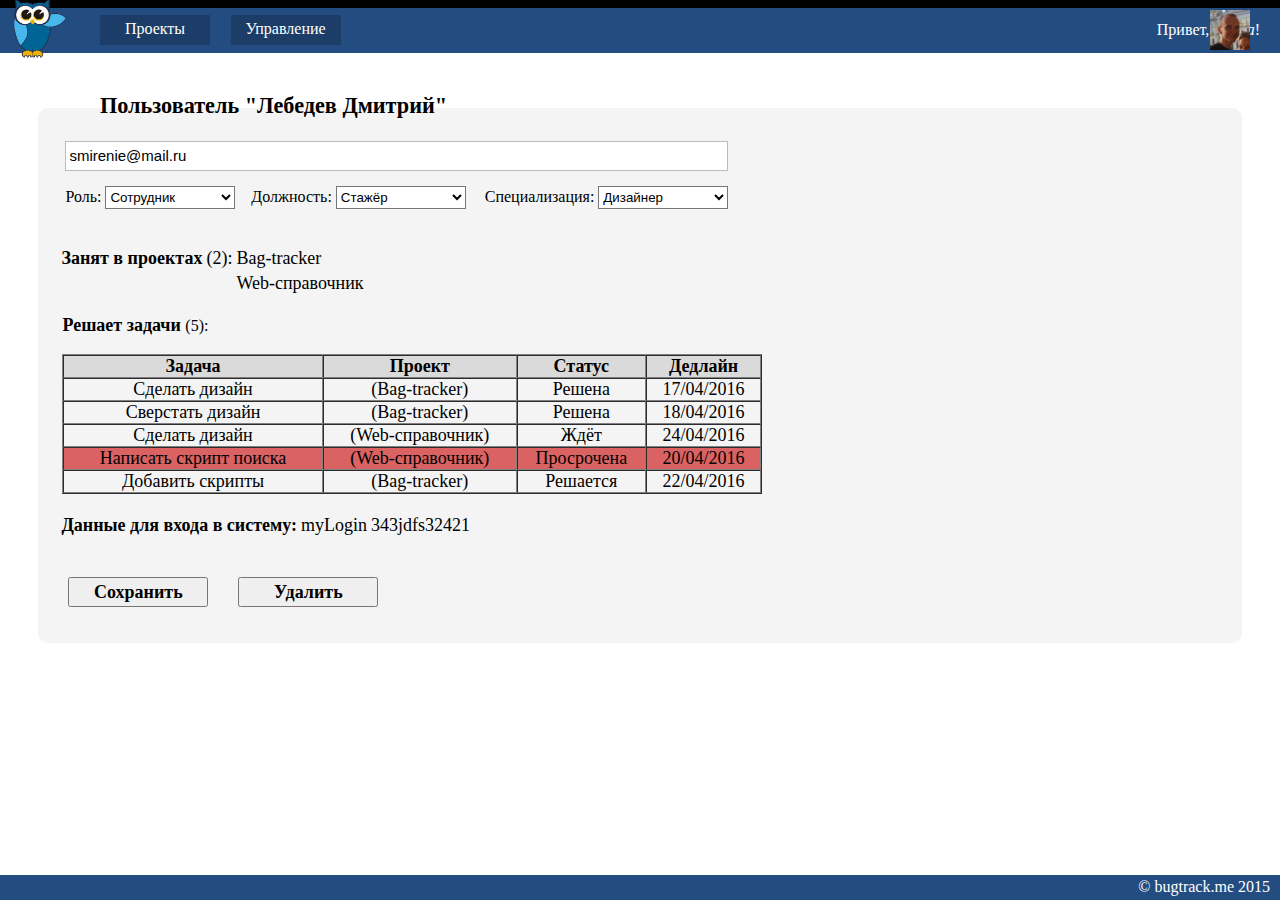
<file: view_employee.html>
<!DOCTYPE HTML>
<html>
<head>
	<meta http-equiv="Content-Type" content="text/html; charset=utf-8">
	<link href="styles/style.css" rel="stylesheet" type="text/css">
	<script type="text/javascript" src="jquery-1.9.0.min.js"></script>
	<script language="javascript" src="functions.js"></script>
</head>
<body>
<div id="page">
	<div id="maket">
		<div id="header">
			<table width="100%" height="100%" cellpadding="0" cellspacing="0">
				<tr>
					<td width="70px">
						<div id="owl">
							<img src="images/owl.png" />
						</div>
					</td>
					<td width="900px">
						<div id="topmenu">
							<table border="0" cellpadding="0" cellspacing="0">
								<tr>
									
									<td id="one" width="15%">
										<a href="#">Проекты</a>
									</td>
									<td id="two" width="15%">
										<a href="#">Управление</a>
									</td>
									<td>
										<span id="hello_user">Привет, <i>Миша</i>!</span>
									</td>
								</tr>
							</table>
						</div>
					</td>
					<td id="third">
						<div id="help_panel">
							<img src="images/avatar.png" />
						</div>
					</td>
				</tr>
			</table>
		</div>
		<br />
		<div class="clear"></div>
		<div id="header_edit_task">
			<h3>Пользователь "Лебедев Дмитрий"</h3>
		</div>
		<div class="clear"></div>
		<div id="content">
			<div id="main_block_add_new_employee">
				<br />
				<br />
				<table cellpadding="0" cellspacing="0">	

					<tr>
						<td>
							<div id="mail">
								<input type="text" name="name_task" placeHolder="E-mail" value="smirenie@mail.ru" />	
							</div>	
						</td>
					</tr>
				</table>
				<br />
				<table id="table_add_people" cellpadding="0" cellspacing="0">
					<tr>
						<td>
							Роль: 
							<select name="who_decides">
								<option value="0">
								<option value="1">Администратор
								<option value="2" selected>Сотрудник
							</select>
						</td>
						<td>
							Должность: 
							<select name="status">
								<option value="0">
								<option value="1" selected>Стажёр
								<option value="2">Младший сотрудник
								<option value="3">Средний сотрудник
								<option value="4">Старший сотрудник
								<option value="5">Руководитель отделом
								<option value="6">Босс
							</select>
						</td>
						<td>
							Специализация: 
							<select name="status">
								<option value="0">
								<option value="1">Аналитик
								<option value="2">Frontend
								<option value="3">Backend
								<option value="4">Тимлид
								<option value="5" selected>Дизайнер
								<option value="6">Тестировщик
								<option value="7">Системный администратор
							</select>
						</td>
						
					</tr>
				</table>
				<br />
				<br />
				<table id="work_in_projects">
					<tr>
						<td>
							<b>Занят в проектах</b>
						</td>
						<td>
							(2):
						</td>
						<td>
							Bag-tracker
						</td>
					</tr>
					<tr>
						<td>
							
						</td>
						<td>
							
						</td>
						<td>
							Web-справочник
						</td>
					</tr>
				</table>
				<br />
				<table cellpadding="0" cellspacing="0">
					<tr>
						<td>
						</td>
						<td>
						</td>
					</tr>
				</table>
				<b id="decides_tasks">Решает задачи </b>(5):
				<br />
				<br />
				<table id="work_in_task"  border="1" cellpadding="0" cellspacing="0">
					<tr>
						<td>
							Задача
						</td>
						<td>
							Проект
						</td>
						<td>
							Статус
						</td>
						<td>
							Дедлайн
						</td>
					</tr>
					<tr>
						
						<td>
							Сделать дизайн
						</td>
						<td>
							(Bag-tracker)
						</td>
						<td>
							Решена
						</td>
						<td>
							17/04/2016
						</td>
					</tr>
					<tr>
						
						<td>
							Сверстать дизайн
						</td>
						<td>
							(Bag-tracker)
						</td>
						<td>
							Решена
						</td>
						<td>
							18/04/2016
						</td>
					</tr>
					<tr>
						
						<td>
							Сделать дизайн
						</td>
						<td>
							(Web-справочник)
						</td>
						<td>
							Ждёт
						</td>
						<td>
							24/04/2016
						</td>
					</tr>
					<tr id="the_task_is_overdue">
						
						<td>
							Написать скрипт поиска
						</td>
						<td>
							(Web-справочник)
						</td>
						<td>
							Просрочена
						</td>
						<td>
							20/04/2016
						</td>
					</tr>
					<tr>
						
						<td>
							Добавить скрипты
						</td>
						<td>
							(Bag-tracker)
						</td>
						<td>
							Решается
						</td>
						<td>
							22/04/2016
						</td>
					</tr>
				</table>
				<br />
				<table id="date_of_login">
					<tr>
						<td>
							<b>Данные для входа в систему:</b> 
						</td>
						<td>
							myLogin
						</td>
						<td>
							343jdfs32421
						</td>
					</tr>
					<tr>
					</tr>
				</table>
				<br/>
				<br/>
				<table cellpadding="0" cellspacing="0" id="add_or_cancel">
					<tr>
						<td>
							<input type="button" name="add_button_task" value="Сохранить"/>
						</td>
						<td>
							<input type="button" name="cancel_button_task" value="Удалить" />
						</td>
					</tr>
				</table>
				<br />
				<br />
				
			</div>

			<br />
			<br />
			<br />
			<div class="clear"></div>
			<div id="foot">
				<div>&copy; bugtrack.me 2015</div>
			</div>
		</div>
	</div>		
</div>

</body>
</html>
</file>
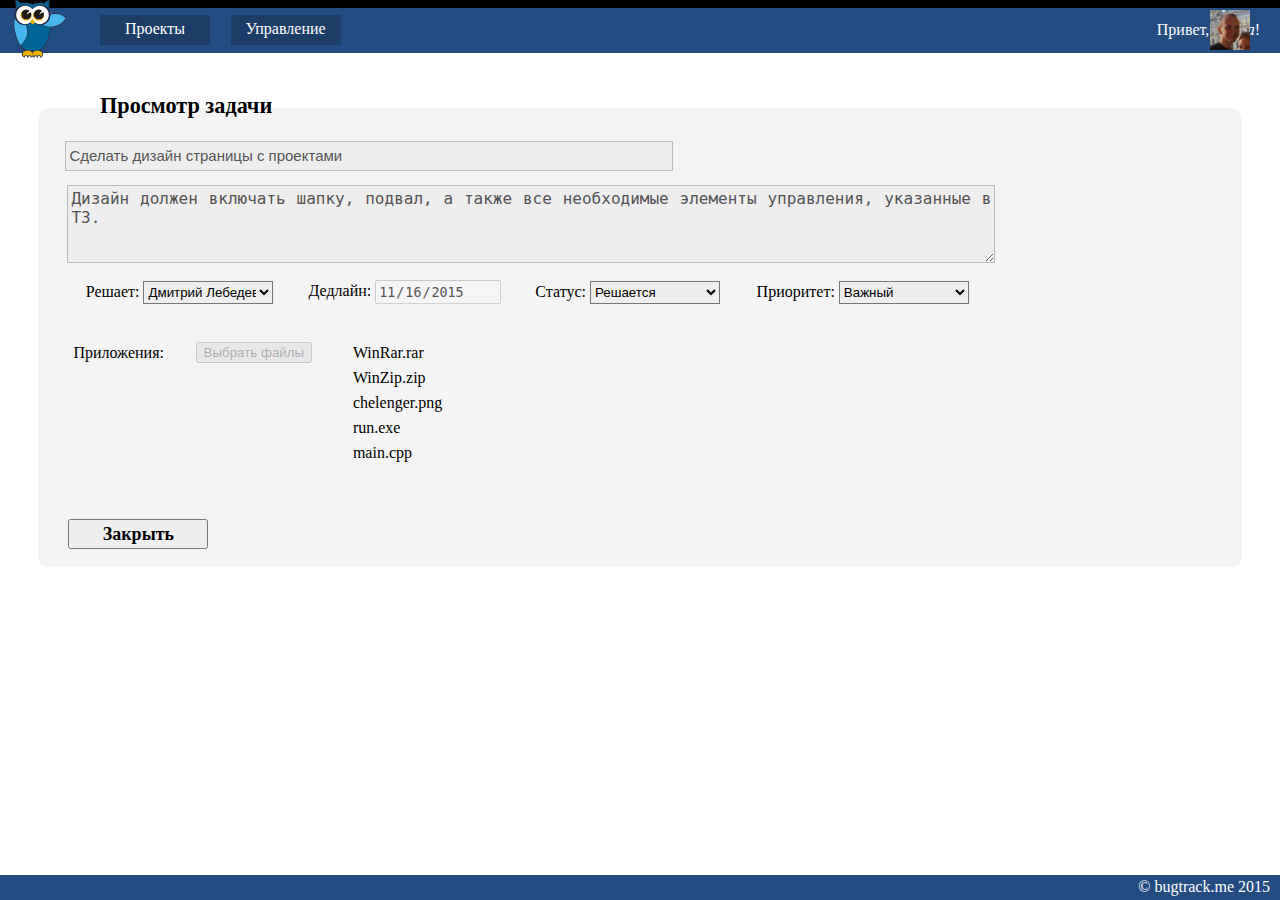
<file: view_task.html>
<!DOCTYPE HTML>
<html>
<head>
	<meta http-equiv="Content-Type" content="text/html; charset=utf-8">
	<link href="styles/style.css" rel="stylesheet" type="text/css">
	<script type="text/javascript" src="jquery-1.9.0.min.js"></script>
	<script language="javascript" src="functions.js"></script>
</head>
<body>
<div id="page">
	<div id="maket">
		<div id="header">
			<table width="100%" height="100%" cellpadding="0" cellspacing="0">
				<tr>
					<td width="70px">
						<div id="owl">
							<img src="images/owl.png" />
						</div>
					</td>
					<td width="900px">
						<div id="topmenu">
							<table border="0" cellpadding="0" cellspacing="0">
								<tr>
									
									<td id="one" width="15%">
										<a href="#">Проекты</a>
									</td>
									<td id="two" width="15%">
										<a href="#">Управление</a>
									</td>
									<td>
										<span id="hello_user">Привет, <i>Миша</i>!</span>
									</td>
								</tr>
							</table>
						</div>
					</td>
					<td id="third">
						<div id="help_panel">
							<img src="images/avatar.png" />
						</div>
					</td>
				</tr>
			</table>
		</div>
		<br />
		
		<div class="clear"></div>
		<div id="header_edit_task">
			<h3>Просмотр задачи</h3>
		</div>
		<div class="clear"></div>
		<div id="content">
			<div id="main_block">
				<br />
				<br />
				<table cellpadding="0" cellspacing="0">	
					<tr>
						<td>
							<div id="name_task_view">
								<input disabled="true" type="text" name="name_task" placeHolder="Название задачи" value="Сделать дизайн страницы с проектами" />	
							</div>	
						</td>
					</tr>
					<tr>
						<td>
							<br />
						</td>
					</tr>
					<tr>
						<td>
							<div id="desc_task_view">
								<textarea disabled="true" name="description" placeHolder="Описание" >Дизайн должен включать шапку, подвал, а также все необходимые элементы управления, указанные в ТЗ.</textarea>
							</div>
						</td>
					</tr>
				</table>
				<br />
				<table id="table_date_view" cellpadding="0" cellspacing="0">
					<tr>
						<td>
							Решает: 
							<select name="who_decides">
								<option value="0">
								<option value="1" selected>Дмитрий Лебедев
							</select>
						</td>
						<td>
							Дедлайн: <input id="dead_view" disabled="false" type="date" name="date_create" value="2015-11-16" />
						</td>
						<td>
							Статус: 
							<select name="status">
								<option value="0">
								<option value="1">Открыта
								<option value="2" selected >Решается
								<option value="3">Решена
								<option value="4">Не решаем
								<option value="5">Закрыта
							</select>
						</td>
						<td>
							Приоритет: 
							<select name="status">
								<option value="0">
								<option value="1" selected >Важный
								<option value="2">Не важный
								<option value="3">Нормальный
							</select>
						</td>
					</tr>
				</table>
				<br />
				<br />
				<table cellpadding="0" cellspacing="0" id="appl_task">
					<tr>
						<td>
							Приложения:
						</td>
						<td>
							<input disabled="true" type="button" name="select_file" value="Выбрать файлы" />
						</td>
						<td>
							WinRar.rar<br>
						</td>
						<td>
							
						</td>
						
					</tr>
					<tr>
						<td>
							
						</td>
						<td>
							
						</td>
						<td>	
							WinZip.zip<br />
						</td>
						<td>
							
						</td>
					</tr>
					<tr>
						<td>
							
						</td>
						<td>
							
						</td>
						<td>	
							chelenger.png<br />
						</td>
						<td>
							
						</td>
					</tr>
					<tr>
						<td>
							
						</td>
						<td>
							
						</td>
						<td>	
							run.exe<br />
						</td>
						<td>
							
						</td>
					</tr>
					<tr>
						<td>
							
						</td>
						<td>
							
						</td>
						<td>	
							main.cpp<br />
						</td>
						<td>
							
						</td>
					</tr>
				</table>
				<br />
				<br />
				<br />
				<table cellpadding="0" cellspacing="0" id="add_or_cancel">
					<tr>
						
						<td>
							<input type="button" name="cancel_button_task" value="Закрыть" />
						</td>
					</tr>
				</table>
				<br />
				<!--<hr />
				<br />
				<h3 id="comments_h3">Лента изменений:</h3>
				<div id="comments">
					
					<div class="one_comment">
						<b>Александр </b> /<i> 16 мая 2015го</i>/ <span id="delete_comment">удалить</span>
						<br />
						<br />
						Всё сломалось...
						<hr />
					</div>
					<div class="one_comment">
						<b>Игорь </b> /<i> 16 мая 2015го</i>/ <span id="delete_comment">удалить</span>
						<br />
						<br />
						Совсем сломалось...
						<hr />
					</div>
					<div class="one_comment">
						<b>Александр </b> /<i> 16 мая 2015го</i>/ <span id="delete_comment">удалить</span>
						<br />
						<br />
						Без паники! Чиним...
						<hr />
					</div>
					<div class="one_comment">
						<b>Александр </b> /<i> 16 мая 2015го</i>/ <span id="delete_comment">удалить</span>
						<br />
						<br />
						Совсем доломали...(
						<hr />
					</div>
					
				</div>
				<br />
				<br />
			</div>
			
			<br />
			<br />
			<br />-->
			<div class="clear"></div>
			<div id="foot">
				<div>&copy; bugtrack.me 2015</div>
			</div>
		</div>
	</div>		
</div>

</body>
</html>
</file>
<file: styles/style.css>
/* auth.html */

body{
	margin: 0;
	padding: 0;
	background-color: #fff;
}

#maket_auth #content_auth{
	position: fixed;
	top: 0;
	left: 0;
	width: 100%;
	height: 100%;
	font-size: 17px;
	background-color: #eaecee;
}

#maket_auth #content_auth #form_login table{
	width: 100%;
	text-align: center;
	margin-top: 160px;
}

#maket_auth #content_auth #form_login table .input{
	width: 300px;
	height: 40px;
	font-size: 20px;
	font-family: pragmatica;
	font-weight: 300;
	border: none;
	border-bottom: 1px solid #000;
	background-color: #eaecee;
	outline: none;
} 

#maket_auth #content_auth #form_login table input[type="submit"]{
	width: 150px;
	height: 40px;
	background-color: #dddfe0;
	margin-top: 10px;
}

#maket_auth #content_auth #form_login table input[type="submit"]:hover{
	background-color: #cccedd;
}



/* project.html */

#maket{
	width: 100%;
	margin: 0 auto;
	background-color: #fff;
}

#maket #header{
	border-top: 8px solid #000;
	height: 45px;
	background-color: #234d81;
}

#maket #header #owl{
	text-align: right;
	margin-top: -12px;
}

#maket #header #owl img{
	width: 60px;
}

#maket #header #topmenu{
	
	margin-top: -12px;
	margin-left: 30px;
}

#maket #header #topmenu td{
	height: 30px;
	text-align: center;
	padding: 0;
}

#maket #header #topmenu td a{
	padding-top: 5px;
	padding-left: 5px;
	padding-right: 5px;
	height: 25px;
	display: block;
	color: #fff;
	text-decoration: none;
	font-family: verdana;
	background-color: rgba(0, 0, 0, 0.2);
}

#two{
	margin-left: -100px;
}

#maket #header #topmenu td a:hover{
	background-color: rgba(0, 0, 0, 0.4);
	height: 25px;
}

#maket #header #topmenu td  #last_a{
	border-right: none;
}

#maket #header #help_panel{
	text-align: right;
	margin-top: -8px;
	margin-right: 30px;
}

#maket #header #help_panel img{
	width: 40px;
}

.clear{
	clear: both;
}

#foot{
	width: 100%;
	position: fixed;
	left: 0;
	bottom: 0;
	height: 25px;
	background-color: #234d81;
	color: #fff;
}

#foot div{
	float: right;
	margin-right: 10px;
	margin-top: 3px;
} 
/* 
#foot div{
	float: right;
	margin-right: 10px;
	margin-top: 3px;
} */

#header_project{
	width: 100px;
	height: 60px;
	font-size: 21px;
	font-family: pragmatica;
	font-weight: none;
	margin-left: 100px;
}

#content #main_block{
	width: 94%;
	margin: 0 auto;
	margin-top: -45px;
	border-radius: 10px;
	background-color: rgba(200, 200, 200, 0.2);
}

#content #name_task{
	width: 400px;
	margin-left: 30px;
	font-size: 18px;
	padding: 3px;
	background-color: #e5e5e5;
	border: 1px solid #bbbbbb;
}

#content #desc_task_project{
	width: 93%;
	border: 1px solid #bbbbbb;
	margin-left: 30px;
	font-size: 16px;
	padding: 5px;
	text-align: justify;
	background-color: #e5e5e5;
}

#content #task_block{
	width: 95%;
	margin: 0 auto;
	margin-top: -45px;
	border-radius: 10px;
	background-color: #e5e5e5;
}

#content #task_block #filters{
	width: 98%;
	margin-left: 18px;
}

#content #header_task{
	width: 100px;
	height: 60px;
	font-size: 20px;
	font-family: pragmatica;
	font-weight: none;
	margin-left: 120px;
}

#span_search{
	font-size: 20px;
	font-weight: 500;
}

#content #task_block table{
	width: 97%;
	margin: 0 auto;
}

#content #task_block table .choise{
	width: 150px;
	height: 30px;
	font-family: pragmatica;
	font-size: 18px;
}

#content #task_block table .date{
	width: 150px;
	height: 26px;
	font-family: pragmatica;
	font-size: 18px;
}

#content #task_block table #filter{
	width: 80px;
	height: 32px;
	background-image: url("../images/search.png"); 
	margin-top: -2px;
}

#content #task_block table #add_task{
	width: 160px;
	height: 30px;
	font-weight: 700;
}

#content #task_block table #first_tr{
	height: 30px;
	font-size: 18px;
	font-weight: 600;
	text-align: center;
}

#hello_user{
	color: #fff;
}

#topmenu table{
	width: 100%;
}

#topmenu table a{
	width: 100px;
}

#topmenu table span{
	float: right;
	margin-right: -290px;
}

#content #project_problems{
	background-color: rgba(200, 0, 0, 0.6);
}





/* projects.html */



#content #task_block{
	width: 95%;
	margin: 0 auto;
	margin-top: -43px;
	border-radius: 10px;
	background-color: rgba(200, 200, 200, 0.2);
}

#content #header_task_projects{
	width: 100px;
	height: 60px;
	font-size: 25px;
	font-family: pragmatica;
	font-weight: none;
	margin-left: 120px;
}

#content #table_with_project tr:hover{
	background-color: rgba(200, 200, 200, 0.6);
	cursor: pointer;
}

#content #table_with_project tr:first-child{
	background-color: rgba(200, 200, 200, 0.6);
	cursor: default;
}

#content .the_project_is_overdue{
	background-color: rgba(200, 0, 0, 0.6);
}




/* add_task.html + edit_task.html + view_task.html*/


#header_edit_task{
	width: 700px;
	height: 60px;
	font-size: 19px;
	font-family: pragmatica;
	font-weight: none;
	margin-left: 100px;
}

/* #content #main_block{
	width: 94%;
	margin: 0 auto;
	margin-top: -45px;
	border-radius: 10px;
	background-color: rgba(200, 200, 200, 0.2);
} */


/* #content #desc_task_view textarea{
	width: 920px;
	min-height: 60px;
	border: 1px solid #bbbbbb;
	margin-left: 20px;
	font-size: 16px;
	padding: 0px;
	text-align: justify;
	background-color: #eeeeee;
} */
#content #name_task{
	width: 600px;
	height: 22px;
	margin-left: 30px;
	font-size: 18px;
	background-color: #e5e5e5;
	border: 1px solid #bbbbbb;
}

#content #name_task input{
	width: 600px;
	height: 22px;
	font-size: 15px;
	padding: 3px;
	margin-left: -4px;
	margin-top: -8px;
	background-color: #fff;	
	border: 1px solid #bbbbbb;
}

#content #desc_task{
	width: 920px;
	min-height: 60px;
	margin-left: 30px;
	padding: 0px;
	background-color: #e5e5e5;
}

#content #desc_task textarea{
	width: 920px;
	height: 70px;
	border: 1px solid #bbbbbb;
	margin-left: -1px;
	margin-top: -1px;
	margin-bottom: -5px;
	font-size: 16px;
	padding: 3px;
	text-align: justify;
	background-color: #fff;
}

#content #table_date{
	width: 920px;
	margin-left: 20px;
	text-align: center;
}


#content #table_date input[type="date"], #content #table_date select{
	height: 20px;
}

#content #table_date select{
	height: 23px;
	width: 130px;
	background-color: #fff;
}

#content #appl_task{
	width: 400px;
	margin-left: 35px;
	
}

#content #appl_task td{
	height: 25px;
}

#content #add_or_cancel{
	width: 340px;
	margin-left: 30px;
}

#content #add_or_cancel input{
	width: 140px;
	height: 30px;
	font-size: 18px;
	font-family: pragmatica;
	font-weight: 600;
}

#content #name_task_view{
	width: 600px;
	height: 22px;
	margin-left: 30px;
	font-size: 18px;
	background-color: #e5e5e5;
	border: 1px solid #bbbbbb;
}

#content #name_task_view input{
	width: 600px;
	height: 22px;
	font-size: 15px;
	padding: 3px;
	margin-left: -4px;
	margin-top: -8px;
	background-color: #eeeeee;	
	border: 1px solid #bbbbbb;
}

#content #desc_task_view{
	width: 920px;
	min-height: 60px;
	margin-left: 30px;
	padding: 0px;
	background-color: #e5e5e5;
}

#content #desc_task_view textarea{
	width: 920px;
	height: 70px;
	border: 1px solid #bbbbbb;
	margin-left: -1px;
	margin-top: -1px;
	margin-bottom: -5px;
	font-size: 16px;
	padding: 3px;
	text-align: justify;
	background-color: #eeeeee;
}

#content #table_date_view{
	width: 920px;
	margin-left: 30px;
	text-align: center;
}


#content #table_date_view input[type="date"], #content #table_date_view select{
	height: 20px;
}

#content #table_date_view select{
	height: 23px;
	width: 130px;
	background-color: #eeeeee;
}

#content #comments_h3{
	margin-left: 230px;
	font-size: 21px;
}

#content #comments{
	width: 760px;
	margin: 0 auto;
	padding-left: 25px;
	padding-right: 25px;
	padding-top: 15px;
	padding-bottom: 15px;
	background-color: #e5e5e5;
}

#content #comments .one_comment{
	text-align: justify;
}

#delete_comment{
	text-decoration: underline;
	font-size: 14px;
	color: #777777;
	cursor: pointer;
}
/* #content #name_task_view input{
	width: 400px;
	margin-left: 20px;
	font-size: 15px;
	padding: 3px;
	background-color: #eeeeee;	
	border: 1px solid #bbbbbb;
} */

/*


#content #task_block{
	width: 95%;
	margin-left: 20px;
	margin-top: -43px;
	border-radius: 10px;
	background-color: #e5e5e5;
}

#content #header_task{
	width: 100px;
	height: 60px;
	font-size: 20px;
	font-family: pragmatica;
	font-weight: none;
	margin-left: 80px;
}

#content #task_block table{
	width: 95%;
	margin-left: 20px;
}

#content #task_block table .choise{
	width: 150px;
	height: 30px;
	font-family: pragmatica;
	font-size: 18px;
	
}

#content #task_block table .date{
	width: 150px;
	height: 26px;
	font-family: pragmatica;
	font-size: 18px;
	
}

#content #task_block table #filter{
	width: 80px;
	height: 32px;
	background-image: url("images/search.png"); 
	margin-top: -2px;
}

#content #task_block table #add_task{
	width: 160px;
	height: 30px;
	font-weight: 700;
}

#content #task_block table #first_tr{
	height: 30px;
	font-size: 18px;
	font-weight: 600;
	text-align: center;
}

#content #table_date{
	width: 920px;
	margin-left: 20px;
	text-align: center;
}

#content #table_date input[type="date"], #content #table_date select{
	height: 20px;
}

#content #table_date select{
	height: 23px;
	width: 130px;
	background-color: #fff;
}

#status, #priority {
	height: 18px;
	width: 130px;
	background-color: #eeeeee;
}

#content #btn_delete{
	cursor: pointer;
}

#content #btn_delete:hover{
	background-color: #cccccc;
}

#content #appl_task{
	width: 400px;
	margin-left: 25px;
	
}

#content #appl_task td{
	height: 25px;
}

#content #add_or_cancel{
	width: 340px;
	margin-left: 30px;
}

#content #add_or_cancel input{
	width: 140px;
	height: 30px;
	font-size: 18px;
	font-family: pragmatica;
	font-weight: 600;
}

#content h3{
	margin-left: 80px;
}

#content #comments{
	width: 760px;
	margin: 0 auto;
	padding-left: 25px;
	padding-right: 25px;
	padding-top: 15px;
	padding-bottom: 15px;
	background-color: #e5e5e5;
}

#content #comments .one_comment{
	text-align: justify;
}

#topmenu table{
	width: 100%;
}

#topmenu table a{
	width: 100px;
}

#topmenu table span{
	color: #fff;
	float: right;
	margin-right: 10px;
} */


/******************/
/*body{
	margin: 0;
	padding: 0;
	background-color: #000;
}

#page{
	width: 100%;
	background-color: #000;
}

#maket{
	width: 100%;
	margin: 0 auto;
	background-color: #fff;
}

#maket #header{
	border-top: 8px solid #000;
	height: 45px;
	background-color: #234d81;
}

#maket #header #owl{
	text-align: right;
	margin-top: -12px;
}

#maket #header #owl img{
	width: 60px;
}

#maket #header #topmenu{
	
	margin-top: -12px;
	margin-left: 30px;
}

#maket #header #topmenu td{
	height: 30px;

	text-align: center;
	padding: 0;
}

#maket #header #topmenu td a{
	padding-top: 5px;
	padding-left: 5px;
	padding-right: 5px;
	height: 25px;
	display: block;
	color: #fff;
	text-decoration: none;
	font-family: verdana;
	background-color: rgba(0, 0, 0, 0.2);
}

#two{
	margin-left: -100px;
}

#maket #header #topmenu td a:hover{
	background-color: rgba(0, 0, 0, 0.4);
	height: 25px;
}

#maket #header #topmenu td  #last_a{
	border-right: none;
}

#maket #header #help_panel{
	text-align: right;
	margin-top: -8px;
	margin-right: 30px;
}

#maket #header #help_panel img{
	width: 40px;
}

.clear{
	clear: both;
}

#foot{
	height: 25px;
	background-color: #234d81;
	color: #fff;
}

#foot div{
	float: right;
	margin-right: 10px;
	margin-top: 3px;
}

#header_project{
	width: 100px;
	height: 60px;
	font-size: 21px;
	font-family: pragmatica;
	font-weight: none;
	margin-left: 100px;
}

#content #main_block{
	width: 94%;
	margin: 0 auto;
	margin-top: -45px;
	border-radius: 10px;
	background-color: rgba(200, 200, 200, 0.2);
}



#content #desc_task{
	width: 93%;
	border: 1px solid #bbbbbb;
	margin-left: 30px;
	font-size: 16px;
	padding: 10px;
	text-align: justify;
	background-color: #e5e5e5;
}

#content #task_block{
	width: 95%;
	margin: 0 auto;
	margin-top: -45px;
	border-radius: 10px;
	background-color: #e5e5e5;
}

#content #task_block #filters{
	width: 98%;
	margin-left: 18px;
}

#content #header_task{
	width: 100px;
	height: 60px;
	font-size: 20px;
	font-family: pragmatica;
	font-weight: none;
	margin-left: 120px;
}

#span_search{
	font-size: 20px;
	font-weight: 600;
}

#content #task_block table{
	width: 97%;
	margin: 0 auto;
}

#content #task_block table .choise{
	width: 150px;
	height: 30px;
	font-family: pragmatica;
	font-size: 18px;
}

#content #task_block table .date{
	width: 150px;
	height: 26px;
	font-family: pragmatica;
	font-size: 18px;
}

#content #task_block table #filter{
	width: 80px;
	height: 32px;
	background-image: url("images/search.png"); 
	margin-top: -2px;
}

#content #task_block table #add_task{
	width: 160px;
	height: 30px;
	font-weight: 700;
}

#content #task_block table #first_tr{
	height: 30px;
	font-size: 18px;
	font-weight: 600;
	text-align: center;
}

#hello_user{
	color: #fff;
}

#topmenu table{
	width: 100%;
}

#topmenu table a{
	width: 100px;
}

#topmenu table span{
	float: right;
	margin-right: -290px;
}

/* administration.html */

#content #fio{
	width: 655px;
	height: 22px;
	margin-left: 30px;
	font-size: 18px;
	background-color: #e5e5e5;
	border: 1px solid #bbbbbb;
}

#content #fio input{
	width: 655px;
	height: 22px;
	font-size: 15px;
	padding: 3px;
	margin-left: -4px;
	margin-top: -8px;
	background-color: #fff;	
	border: 1px solid #bbbbbb;
}

#content #mail{
	width: 655px;
	height: 22px;
	margin-left: 30px;
	font-size: 18px;
	background-color: #e5e5e5;
	border: 1px solid #bbbbbb;
}

#content #mail input{
	width: 655px;
	height: 22px;
	font-size: 15px;
	padding: 3px;
	margin-left: -4px;
	margin-top: -8px;
	background-color: #fff;	
	border: 1px solid #bbbbbb;
}

#content #table_add_people{
	width: 680px;
	margin-left: 20px;
	text-align: center;
}

#content #table_add_people select{
	height: 23px;
	width: 130px;
	background-color: #fff;
}

#content #main_block_add_new_employee{
	width: 94%;
	margin: 0 auto;
	margin-top: -45px;
	border-radius: 10px;
	background-color: rgba(200, 200, 200, 0.2);
}

#content #main_block_with_list_employeers{
	width: 94%;
	margin: 0 auto;
	margin-top: -45px;
	border-radius: 10px;
	background-color: rgba(200, 200, 200, 0.2);
}

#content #header_list_of_employee{
	width: 700px;
	height: 60px;
	font-size: 19px;
	font-family: pragmatica;
	font-weight: none;
	margin-left: 120px;
}

#content #list_of_employee{
	margin: 0 auto;
	text-align: center;
}

#content #list_of_employee tr{
	height: 24px;
}

#content #list_of_employee tr:hover{
	background-color: rgba(200, 200, 200, 0.6);
	cursor: pointer;
}

#content #list_of_employee tr:first-child{
	background-color: rgba(200, 200, 200, 0.6);
	cursor: default;
}

#content #list_of_employee #first_tr{
	font-weight: 900;
}

#content #work_in_projects{
	margin-left: 20px;
	font-size: 18px;
}

#content #decides_tasks{
	margin-left: 24px;
	font-size: 18px;	
}

#content #work_in_task{
	width: 700px;
	margin-left: 24px;
	font-size: 18px;
	text-align: center;
}

#content #work_in_task tr:first-child{
	font-weight: 900;
	background-color: rgba(200, 200, 200, 0.6);
}

#content #the_task_is_overdue{
	background-color: rgba(200, 0, 0, 0.6);
}

#content #date_of_login{
	margin-left: 20px;
	font-size: 18px;
}
</file>
